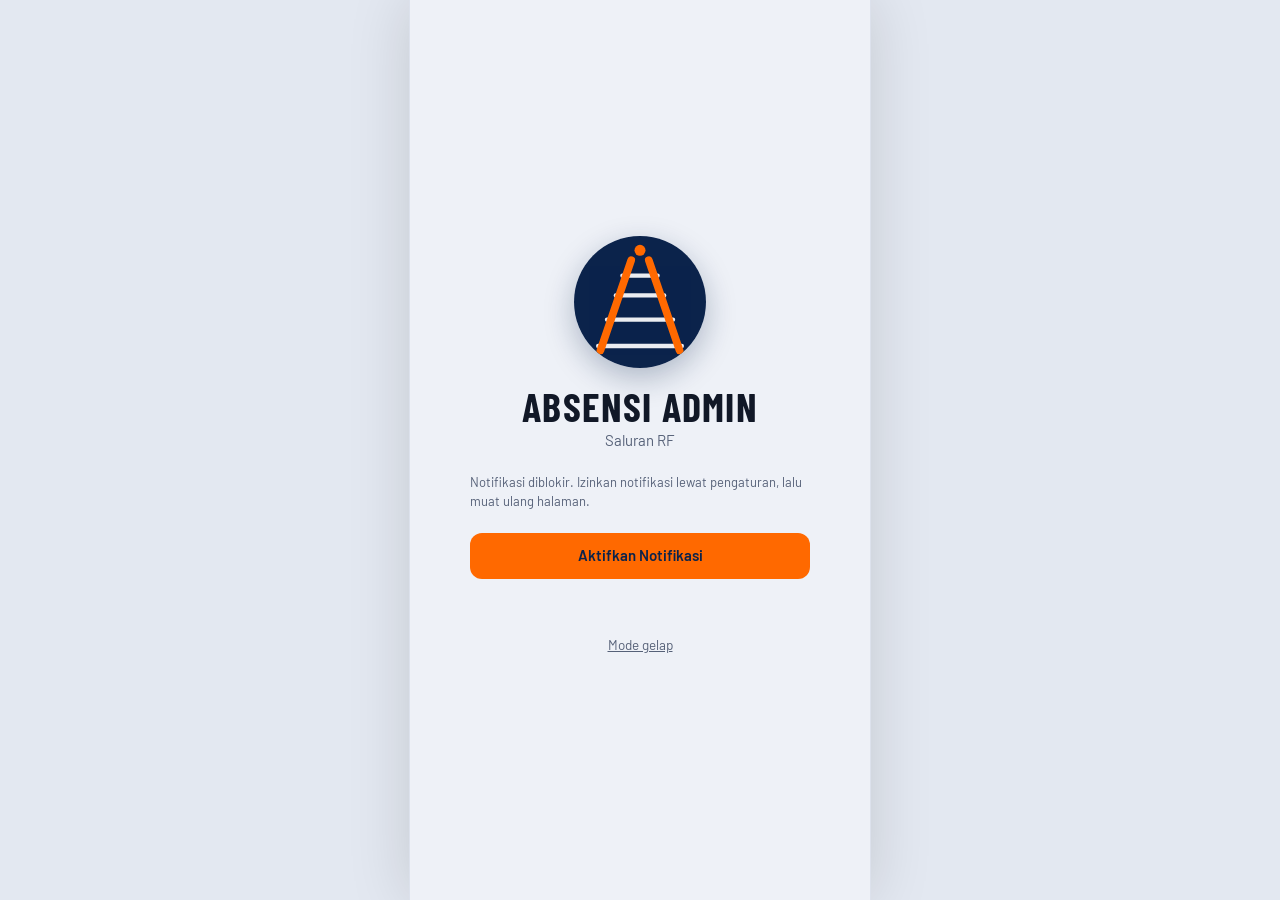
<file: index.html>
<!doctype html>
<html lang="id">
<head>
<meta charset="utf-8">
<meta name="viewport" content="width=device-width,initial-scale=1,viewport-fit=cover">
<meta name="theme-color" content="#0B234B">
<title>Absensi Admin RF</title>
<link rel="icon" href="data:image/svg+xml,%3Csvg xmlns='http://www.w3.org/2000/svg' viewBox='0 0 120 120'%3E%3Crect width='120' height='120' rx='28' fill='%230B234B'/%3E%3Cpath d='M52 22 24 104M68 22 96 104' stroke='%23FF6900' stroke-width='9' stroke-linecap='round'/%3E%3C/svg%3E">
<link rel="preconnect" href="https://fonts.googleapis.com">
<link rel="preconnect" href="https://fonts.gstatic.com" crossorigin>
<link href="https://fonts.googleapis.com/css2?family=Barlow+Condensed:wght@600;700&family=Barlow:wght@400;500;600&display=swap" rel="stylesheet">
<link rel="stylesheet" href="style.css">
</head>
<body>
<div class="app" id="app"></div>
<div class="toasts" id="toasts" aria-live="polite"></div>
<div class="sheet" id="sheet" hidden role="dialog" aria-modal="true" aria-labelledby="sheetT">
 <div class="pane"><div class="ph"><h2 id="sheetT"></h2><button type="button" data-act="closeSheet" aria-label="Tutup">&#10005;</button></div><div id="sheetB"></div></div>
</div>
<script src="app.js"></script>
</body>
</html>
</file>
<file: style.css>
/* Tata letak: satu kolom selebar HP di tengah layar, header navy, tab bawah, tombol sensus besar bermotif bantalan rel */
:root{
 --navy:#0B234B;--orange:#FF6900;--white:#FFFFFF;--black:#111827;
 --bg0:#E3E8F1;--bg:#EEF1F7;--surf:#FFFFFF;--surf2:#F4F6FB;--ink:#111827;--muted:#566178;--line:#DCE1EC;--line2:#C4CCDD;
 --brand:#0B234B;--btn-n:#0B234B;--accent-ink:#B84400;
 --ok:#12805C;--ok-bg:#DDF3EA;--izin:#2A62D4;--izin-bg:#E1EAFB;--late:#9A5B00;--late-bg:#FBEBCC;--bad:#C2271F;--bad-bg:#FBE0DE;
 --shadow:0 1px 2px rgba(11,35,75,.08),0 6px 18px rgba(11,35,75,.07);
 --ff-d:"Barlow Condensed","Arial Narrow",Arial,sans-serif;
 --ff:"Barlow",system-ui,-apple-system,"Segoe UI",Roboto,Arial,sans-serif;
 color-scheme:light;
}
@media (prefers-color-scheme:dark){:root:not([data-theme="light"]){
 --bg0:#040B18;--bg:#071224;--surf:#0E2146;--surf2:#13294F;--ink:#EEF2FA;--muted:#9DB0CF;--line:#1F3A68;--line2:#2C4A7E;
 --btn-n:#2A4E94;--accent-ink:#FF8A3D;
 --ok:#3DD6A0;--ok-bg:#0F3B30;--izin:#7AA7FF;--izin-bg:#14305E;--late:#F2C066;--late-bg:#4A3510;--bad:#FF8A82;--bad-bg:#4C1A1C;
 --shadow:0 1px 2px rgba(0,0,0,.4);color-scheme:dark}}
:root[data-theme="dark"]{
 --bg0:#040B18;--bg:#071224;--surf:#0E2146;--surf2:#13294F;--ink:#EEF2FA;--muted:#9DB0CF;--line:#1F3A68;--line2:#2C4A7E;
 --btn-n:#2A4E94;--accent-ink:#FF8A3D;
 --ok:#3DD6A0;--ok-bg:#0F3B30;--izin:#7AA7FF;--izin-bg:#14305E;--late:#F2C066;--late-bg:#4A3510;--bad:#FF8A82;--bad-bg:#4C1A1C;
 --shadow:0 1px 2px rgba(0,0,0,.4);color-scheme:dark}
*{box-sizing:border-box}
html{-webkit-text-size-adjust:100%}
body{margin:0;background:var(--bg0);color:var(--ink);font:15px/1.45 var(--ff);-webkit-tap-highlight-color:transparent}
body.lock{overflow:hidden}
button,input,select,textarea{font:inherit;color:inherit}
h1,h2,h3,p{margin:0}
.app{max-width:460px;margin:0 auto;min-height:100dvh;background:var(--bg);padding-top:calc(65px + env(safe-area-inset-top,0px));padding-bottom:calc(74px + env(safe-area-inset-bottom,0px))}
.app.nologin{padding:0}
@media(min-width:500px){.app{box-shadow:0 0 0 1px var(--line),0 0 60px rgba(0,0,0,.14)}}
.top{position:fixed;top:0;left:50%;transform:translateX(-50%);width:100%;max-width:460px;z-index:20;background:var(--brand);color:#fff;padding:calc(10px + env(safe-area-inset-top,0px)) 14px 10px;display:flex;align-items:center;gap:10px;border-bottom:3px solid var(--orange)}
.top .tt{flex:1;min-width:0}
.top .t1{font:700 20px/1.05 var(--ff-d);letter-spacing:.03em;text-transform:uppercase;white-space:nowrap;overflow:hidden;text-overflow:ellipsis}
.top .t2{font-size:12px;opacity:.8;white-space:nowrap;overflow:hidden;text-overflow:ellipsis}
.ib{width:42px;height:42px;border:0;border-radius:11px;background:rgba(255,255,255,.1);color:#fff;display:grid;place-items:center;cursor:pointer;flex:none}
.ib svg{width:20px;height:20px;fill:none;stroke:currentColor;stroke-width:2;stroke-linecap:round;stroke-linejoin:round}
.sdot{width:9px;height:9px;border-radius:50%;background:#8da0c2;flex:none}
.sdot.ok{background:#3DD6A0}.sdot.bad{background:#FF8A82}
.view{padding:14px 16px}
.tabs{position:fixed;bottom:0;left:50%;transform:translateX(-50%);width:100%;max-width:460px;background:var(--surf);border-top:1px solid var(--line);display:grid;grid-auto-flow:column;grid-auto-columns:1fr;padding-bottom:env(safe-area-inset-bottom,0px);z-index:30}
.tabs button{border:0;background:none;min-height:54px;padding:6px 2px;font:600 12.5px var(--ff);color:var(--muted);position:relative;cursor:pointer}
.tabs button[aria-current=page]{color:var(--ink)}
.tabs button[aria-current=page]::before{content:"";position:absolute;top:0;left:20%;right:20%;height:3px;background:var(--orange);border-radius:0 0 3px 3px}
.bdg{display:inline-block;min-width:17px;height:17px;padding:0 4px;border-radius:9px;background:var(--orange);color:var(--navy);font-size:11px;line-height:17px;font-weight:700;margin-left:3px;vertical-align:top}
.sec{font:700 14px var(--ff-d);letter-spacing:.09em;text-transform:uppercase;color:var(--muted);margin:20px 0 8px}
.sec:first-child{margin-top:4px}
.card{background:var(--surf);border:1px solid var(--line);border-radius:14px;padding:14px;margin-bottom:12px;box-shadow:var(--shadow)}
.mut{color:var(--muted);font-size:13px}
.empty{color:var(--muted);text-align:center;padding:14px 8px;font-size:14px}
.err{color:var(--bad);font-size:13.5px;min-height:20px;margin-top:8px}
.stack{display:grid;gap:10px}
.row2{display:grid;grid-template-columns:1fr 1fr;gap:10px}
.fld{display:grid;gap:5px;margin-bottom:11px}
.fld label,.lbl{font-size:13px;font-weight:600;color:var(--muted)}
input,select,textarea{width:100%;border:1.5px solid var(--line2);background:var(--surf);border-radius:10px;padding:10px 12px;min-height:46px}
textarea{resize:vertical;min-height:72px}
input[type=checkbox],input[type=radio]{width:20px;height:20px;min-height:0;accent-color:var(--orange);flex:none}
:focus-visible{outline:3px solid var(--orange);outline-offset:2px}
.btn{min-height:46px;border-radius:12px;border:0;padding:0 16px;font-weight:600;cursor:pointer;display:inline-flex;align-items:center;justify-content:center;gap:8px;text-decoration:none;text-align:center}
.btn.p{background:var(--orange);color:var(--navy)}
.btn.n{background:var(--btn-n);color:#fff}
.btn.g{background:transparent;border:1.5px solid var(--line2);color:var(--ink)}
.btn.d{background:var(--bad-bg);color:var(--bad)}
.btn.sm{min-height:38px;padding:0 12px;font-size:13.5px;border-radius:10px}
.btn.block{width:100%}
.btn[disabled]{opacity:.5;cursor:not-allowed}
.btn.armed{outline:3px solid var(--bad)}
.lnk{background:none;border:0;color:var(--muted);text-decoration:underline;padding:10px;cursor:pointer;font-size:13.5px}
.chip{display:inline-block;padding:2px 9px;border-radius:99px;font-size:12px;font-weight:600;white-space:nowrap}
.chip.ok{background:var(--ok-bg);color:var(--ok)}.chip.izin{background:var(--izin-bg);color:var(--izin)}
.chip.late{background:var(--late-bg);color:var(--late)}.chip.bad{background:var(--bad-bg);color:var(--bad)}
.chip.mu{background:var(--surf2);color:var(--muted);border:1px solid var(--line)}
.alert{border-radius:12px;padding:11px 13px;margin-bottom:10px;font-size:14px;display:block;width:100%;text-align:left;border:0}
.alert.bad{background:var(--bad-bg);color:var(--bad)}.alert.warn{background:var(--late-bg);color:var(--late)}.alert.info{background:var(--izin-bg);color:var(--izin);cursor:pointer}
.hello{display:flex;justify-content:space-between;align-items:flex-end;gap:10px;margin-bottom:12px}
.hello h2{font:700 30px/1 var(--ff-d);letter-spacing:.01em}
.clk{text-align:right;font-size:12.5px;color:var(--muted);display:grid}
.clk b{font:700 26px/1 var(--ff-d);color:var(--ink);font-variant-numeric:tabular-nums}
.big{display:block;width:100%;min-height:176px;border:0;border-radius:22px;background:var(--orange);color:var(--navy);cursor:pointer;text-align:left;padding:22px 20px 34px;position:relative;overflow:hidden;box-shadow:0 8px 22px rgba(255,105,0,.28)}
.big:active{transform:scale(.99)}
.big .bt{display:block;font:700 44px/.98 var(--ff-d);text-transform:uppercase;letter-spacing:.01em;max-width:11ch}
.big .bs{display:block;margin-top:10px;font-weight:600;font-size:14.5px}
.big .rail{position:absolute;left:0;right:0;bottom:0;height:14px;background:repeating-linear-gradient(90deg,rgba(11,35,75,.28) 0 7px,transparent 7px 20px);border-top:3px solid rgba(11,35,75,.55)}
.bigoff{background:var(--surf2);color:var(--muted);box-shadow:none;cursor:not-allowed;border:1.5px dashed var(--line2)}
.done{border-radius:18px;padding:18px;margin-bottom:12px;display:grid;gap:4px}
.done.ok{background:var(--ok-bg);color:var(--ok)}.done.izin{background:var(--izin-bg);color:var(--izin)}.done.bad{background:var(--bad-bg);color:var(--bad)}
.done .dk{font:700 15px var(--ff-d);letter-spacing:.08em;text-transform:uppercase}
.done .dv{font:700 34px/1 var(--ff-d)}
.done .dm{font-size:14px}
.done .btn{margin-top:8px;justify-self:start}
.win{margin:10px 2px 0;font-size:13px;color:var(--muted)}
details.card summary{cursor:pointer;font-weight:600;min-height:28px}
details.card[open] summary{margin-bottom:12px}
.chips{display:flex;gap:8px;flex-wrap:wrap;margin-bottom:12px}
.chk{display:inline-flex;align-items:center;gap:8px;border:1.5px solid var(--line2);border-radius:10px;padding:9px 12px;font-weight:600;min-height:44px;cursor:pointer}
.acts{display:grid;grid-template-columns:repeat(3,1fr);gap:8px}
.acts .btn{flex-direction:column;gap:0;padding:6px 4px;min-height:58px;line-height:1.2;font-size:13.5px}
.acts small{color:var(--accent-ink);font-weight:700;font-size:12.5px}
.tiles{display:grid;grid-template-columns:repeat(2,1fr);gap:10px;margin-bottom:12px}
.tile{background:var(--surf);border:1px solid var(--line);border-radius:14px;padding:11px 14px}
.tile b{display:block;font:700 38px/1 var(--ff-d);font-variant-numeric:tabular-nums}
.tile span{font-size:13px;color:var(--muted)}
.tile.ok b{color:var(--ok)}.tile.izin b{color:var(--izin)}.tile.late b{color:var(--late)}.tile.bad b{color:var(--bad)}
.list{display:grid}
.li{display:flex;gap:10px;align-items:center;padding:11px 0;border-bottom:1px solid var(--line)}
.li:last-child{border-bottom:0}
.li .lb{flex:1;min-width:0}
.li .lb b{display:block;overflow-wrap:anywhere}
.rd{width:44px;text-align:center;flex:none;line-height:1}
.rd b{font:700 24px var(--ff-d);display:block}.rd span{font-size:11px;color:var(--muted);text-transform:uppercase}
.rp{font:700 18px var(--ff-d);color:var(--accent-ink);flex:none}
.li .btns{display:flex;gap:6px;flex-wrap:wrap;margin-top:6px}
.nt{padding:10px 12px;border-radius:10px;border:1px solid var(--line);margin-bottom:8px;background:var(--surf);font-size:14px}
.nt.new{border-color:var(--orange);background:var(--surf2)}
.nt-h{display:flex;justify-content:space-between;gap:8px;margin-bottom:2px}
.bub{max-width:86%;padding:9px 12px;border-radius:14px;margin-bottom:8px;font-size:14px;overflow-wrap:anywhere}
.bub small{display:block;font-size:11px;opacity:.7;margin-top:2px}
.bub.me{margin-left:auto;background:var(--btn-n);color:#fff;border-bottom-right-radius:4px}
.bub.you{background:var(--surf2);border:1px solid var(--line);border-bottom-left-radius:4px}
.seg{display:grid;grid-auto-flow:column;grid-auto-columns:1fr;background:var(--surf2);border:1px solid var(--line);border-radius:12px;padding:3px;margin-bottom:12px}
.seg button{border:0;background:none;border-radius:9px;min-height:40px;font-weight:600;color:var(--muted);cursor:pointer}
.seg button[aria-pressed=true]{background:var(--surf);color:var(--ink);box-shadow:var(--shadow)}
.mnav{display:flex;align-items:center;gap:8px;margin-bottom:12px}
.mnav b{flex:1;text-align:center;font:700 20px var(--ff-d);letter-spacing:.02em}
.tw{overflow-x:auto;border:1px solid var(--line);border-radius:12px;background:var(--surf)}
table{border-collapse:collapse;width:100%;min-width:400px;font-size:13px}
th,td{padding:8px 10px;text-align:left;border-bottom:1px solid var(--line);vertical-align:top}
th{font:700 12px var(--ff-d);letter-spacing:.07em;text-transform:uppercase;color:var(--muted);background:var(--surf2)}
tr:last-child td{border-bottom:0}
td.num,th.num{text-align:right;font-variant-numeric:tabular-nums}
.chart{width:100%;height:auto;display:block}
.chart .gl{stroke:var(--line);stroke-width:1}
.chart .ax{fill:var(--muted);font-size:9px;font-family:var(--ff)}
.chart .s0{fill:var(--ok)}.chart .s1{fill:var(--izin)}.chart .s2{fill:var(--bad)}.chart .s3{fill:var(--line2)}
.leg{display:flex;gap:12px;flex-wrap:wrap;font-size:12.5px;color:var(--muted);margin-top:6px}
.leg i{display:inline-block;width:10px;height:10px;border-radius:3px;margin-right:5px;vertical-align:-1px}
.keybox{font:700 30px/1.1 var(--ff-d);letter-spacing:.12em;text-align:center;padding:16px;border:2px dashed var(--orange);border-radius:12px;margin:10px 0;user-select:all;overflow-wrap:anywhere}
.msgprev{white-space:pre-wrap;background:var(--surf2);border:1px solid var(--line);border-radius:10px;padding:10px 12px;font:13.5px/1.45 var(--ff);margin:0 0 10px;overflow-wrap:anywhere}
.login{min-height:100dvh;display:flex;flex-direction:column;align-items:center;justify-content:center;padding:28px 26px;text-align:center}
.login .lw{width:132px;height:132px;border-radius:50%;overflow:hidden;box-shadow:0 10px 30px rgba(11,35,75,.28)}
.login .lw img,.login .lw svg{width:100%;height:100%;display:block;object-fit:cover}
.ltitle{font:700 40px/1 var(--ff-d);text-transform:uppercase;letter-spacing:.03em;margin-top:18px}
.lsub{color:var(--muted);margin:4px 0 22px}
.lform{width:100%;max-width:340px;text-align:left}
.lform .btn{margin-top:10px}
.lfoot{margin-top:18px;display:flex;gap:6px;flex-wrap:wrap;justify-content:center}
.sr{position:absolute;width:1px;height:1px;overflow:hidden;clip:rect(0 0 0 0)}
.sheet{position:fixed;inset:0;z-index:50;background:rgba(7,18,36,.58);display:flex;align-items:flex-end;justify-content:center}
.sheet[hidden]{display:none}
.pane{width:100%;max-width:460px;max-height:90dvh;overflow:auto;background:var(--surf);border-radius:20px 20px 0 0;padding:16px 16px calc(20px + env(safe-area-inset-bottom,0px))}
.ph{display:flex;justify-content:space-between;align-items:center;margin-bottom:12px}
.ph h2{font:700 24px var(--ff-d);letter-spacing:.02em;text-transform:uppercase}
.ph button{border:0;background:var(--surf2);width:40px;height:40px;border-radius:10px;cursor:pointer;font-size:16px}
.toasts{position:fixed;top:calc(12px + env(safe-area-inset-top,0px));left:0;right:0;z-index:60;display:grid;gap:8px;justify-items:center;pointer-events:none;padding:0 16px}
.toast{background:var(--navy);color:#fff;padding:11px 16px;border-radius:12px;font-weight:600;font-size:14px;box-shadow:0 8px 24px rgba(0,0,0,.3);max-width:420px;border-left:5px solid var(--orange)}
.toast.ok{border-left-color:#3DD6A0}.toast.bad{border-left-color:#FF8A82}
.pgrid{display:grid;grid-template-columns:1fr 1fr;gap:8px 10px}
@media (prefers-reduced-motion:reduce){*{transition:none!important;animation:none!important}}

html,body{overscroll-behavior-y:none}

/* ===== Menu kaca (geser ke kanan bila tidak muat) ===== */
:root{--glass-border:rgba(255,255,255,.35);--ease-spring:cubic-bezier(.34,1.56,.64,1)}
.view{padding-bottom:110px}
.menu{position:fixed;left:50%;bottom:12px;bottom:calc(12px + env(safe-area-inset-bottom,0px));transform:translateX(-50%);width:calc(100% - 20px);max-width:520px;backdrop-filter:blur(12px) saturate(180%) contrast(200%);-webkit-backdrop-filter:blur(12px) saturate(180%) contrast(200%);background:rgba(0,122,255,.404);border:1px solid var(--glass-border);box-shadow:0 10px 30px rgba(0,0,0,.06);padding:8px;border-radius:99rem;z-index:50}
.menu::after{content:"";position:absolute;inset:0;border-radius:inherit;box-shadow:inset 2px 2px 5px -2px rgba(255,255,255,.4),inset -2px -2px 5px 2px rgba(255,255,255,.4),inset 0 -2px 0 rgba(255,255,255,.2);pointer-events:none;z-index:-1}
.menu .mi{display:flex;gap:8px;overflow-x:auto;scrollbar-width:none;-webkit-overflow-scrolling:touch;border-radius:99rem}
.menu .mi::-webkit-scrollbar{display:none}
.menu button{display:flex;flex-direction:column;align-items:center;flex:0 0 auto;min-width:64px;border:0;background:none;font-family:inherit;color:rgba(255,255,255,.9);padding:10px 8px;border-radius:999rem;cursor:pointer;position:relative;-webkit-tap-highlight-color:transparent;transition:background .18s var(--ease-spring),color .18s var(--ease-spring),transform .18s var(--ease-spring),box-shadow .3s ease-in-out}
.menu button:hover{background-color:rgba(255,255,255,.3);box-shadow:inset 2px 2px 5px -2px rgba(255,255,255,.4),inset -2px -1px 5px 0 rgba(255,255,255,.4),inset 0 -2px 0 rgba(255,255,255,.2);color:rgba(0,122,255,.7)}
.menu button svg{width:1.4rem;height:1.4rem;font-size:1.4rem}
.menu button span.l{font-size:.8rem;font-weight:600;line-height:1;margin-top:4px;white-space:nowrap}
.menu button.active{background:rgba(237,237,237,.6);color:rgba(0,122,255,.9)}
.menu button:active{transform:scale(.98)}
.menu .bdg{position:absolute;top:4px;right:10px}
</file>
